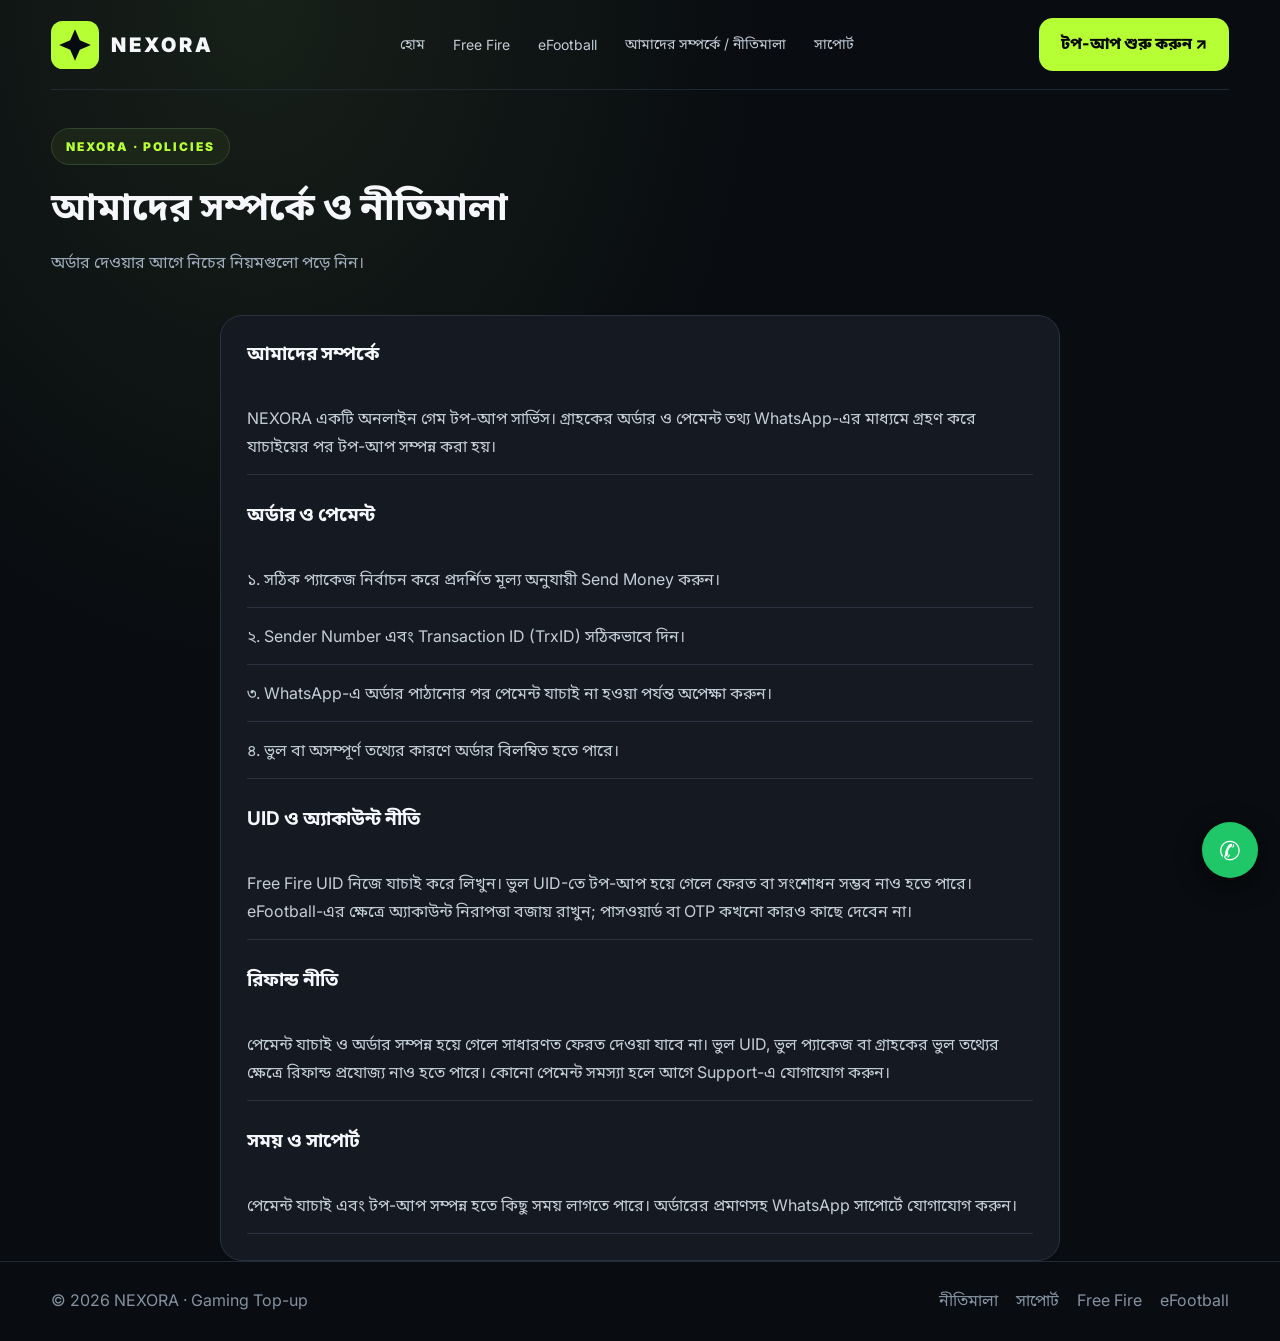
<file: about.html>
<!DOCTYPE html><html lang="bn"><head><meta charset="UTF-8"><meta name="viewport" content="width=device-width,initial-scale=1"><meta name="theme-color" content="#090c10"><title>নীতিমালা | NEXORA</title><link rel="stylesheet" href="assets/style.css"></head><body><header class="container nav"><a class="brand" href="index.html"><div class="brandmark"><img src="assets/nexora-icon.svg" alt="NEXORA" width="48"></div><span>NEXORA</span></a><nav id="navlinks" class="navlinks"><a href="index.html">হোম</a><a href="freefire.html">Free Fire</a><a href="efootball.html">eFootball</a><a href="about.html">আমাদের সম্পর্কে / নীতিমালা</a><a href="contact.html">সাপোর্ট</a></nav><a class="nav-cta" href="freefire.html">টপ-আপ শুরু করুন ↗</a><button id="mobileMenu" class="mobile-menu" aria-label="মেনু">☰</button></header><main class="container"><div class="page-head"><span class="eyebrow">NEXORA · POLICIES</span><h1>আমাদের সম্পর্কে ও নীতিমালা</h1><p class="subtext">অর্ডার দেওয়ার আগে নিচের নিয়মগুলো পড়ে নিন।</p></div><div class="panel wide"><h2>আমাদের সম্পর্কে</h2><p class="policy-section">NEXORA একটি অনলাইন গেম টপ-আপ সার্ভিস। গ্রাহকের অর্ডার ও পেমেন্ট তথ্য WhatsApp-এর মাধ্যমে গ্রহণ করে যাচাইয়ের পর টপ-আপ সম্পন্ন করা হয়।</p><h2 style="margin-top:28px">অর্ডার ও পেমেন্ট</h2><div class="policy-section">১. সঠিক প্যাকেজ নির্বাচন করে প্রদর্শিত মূল্য অনুযায়ী Send Money করুন।</div><div class="policy-section">২. Sender Number এবং Transaction ID (TrxID) সঠিকভাবে দিন।</div><div class="policy-section">৩. WhatsApp-এ অর্ডার পাঠানোর পর পেমেন্ট যাচাই না হওয়া পর্যন্ত অপেক্ষা করুন।</div><div class="policy-section">৪. ভুল বা অসম্পূর্ণ তথ্যের কারণে অর্ডার বিলম্বিত হতে পারে।</div><h2 style="margin-top:28px">UID ও অ্যাকাউন্ট নীতি</h2><div class="policy-section">Free Fire UID নিজে যাচাই করে লিখুন। ভুল UID-তে টপ-আপ হয়ে গেলে ফেরত বা সংশোধন সম্ভব নাও হতে পারে। eFootball-এর ক্ষেত্রে অ্যাকাউন্ট নিরাপত্তা বজায় রাখুন; পাসওয়ার্ড বা OTP কখনো কারও কাছে দেবেন না।</div><h2 style="margin-top:28px">রিফান্ড নীতি</h2><div class="policy-section">পেমেন্ট যাচাই ও অর্ডার সম্পন্ন হয়ে গেলে সাধারণত ফেরত দেওয়া যাবে না। ভুল UID, ভুল প্যাকেজ বা গ্রাহকের ভুল তথ্যের ক্ষেত্রে রিফান্ড প্রযোজ্য নাও হতে পারে। কোনো পেমেন্ট সমস্যা হলে আগে Support-এ যোগাযোগ করুন।</div><h2 style="margin-top:28px">সময় ও সাপোর্ট</h2><div class="policy-section">পেমেন্ট যাচাই এবং টপ-আপ সম্পন্ন হতে কিছু সময় লাগতে পারে। অর্ডারের প্রমাণসহ WhatsApp সাপোর্টে যোগাযোগ করুন।</div></div></main><footer class="footer"><div class="container footer-row"><span>© 2026 NEXORA · Gaming Top-up</span><div class="footer-links"><a href="about.html">নীতিমালা</a><a href="contact.html">সাপোর্ট</a><a href="freefire.html">Free Fire</a><a href="efootball.html">eFootball</a></div></div></footer><a class="floating-support" href="https://wa.me/8801873918440?text=NEXORA%20support%20chai" target="_blank" aria-label="WhatsApp Support">✆</a><script src="assets/app.js"></script></body></html>
</file>
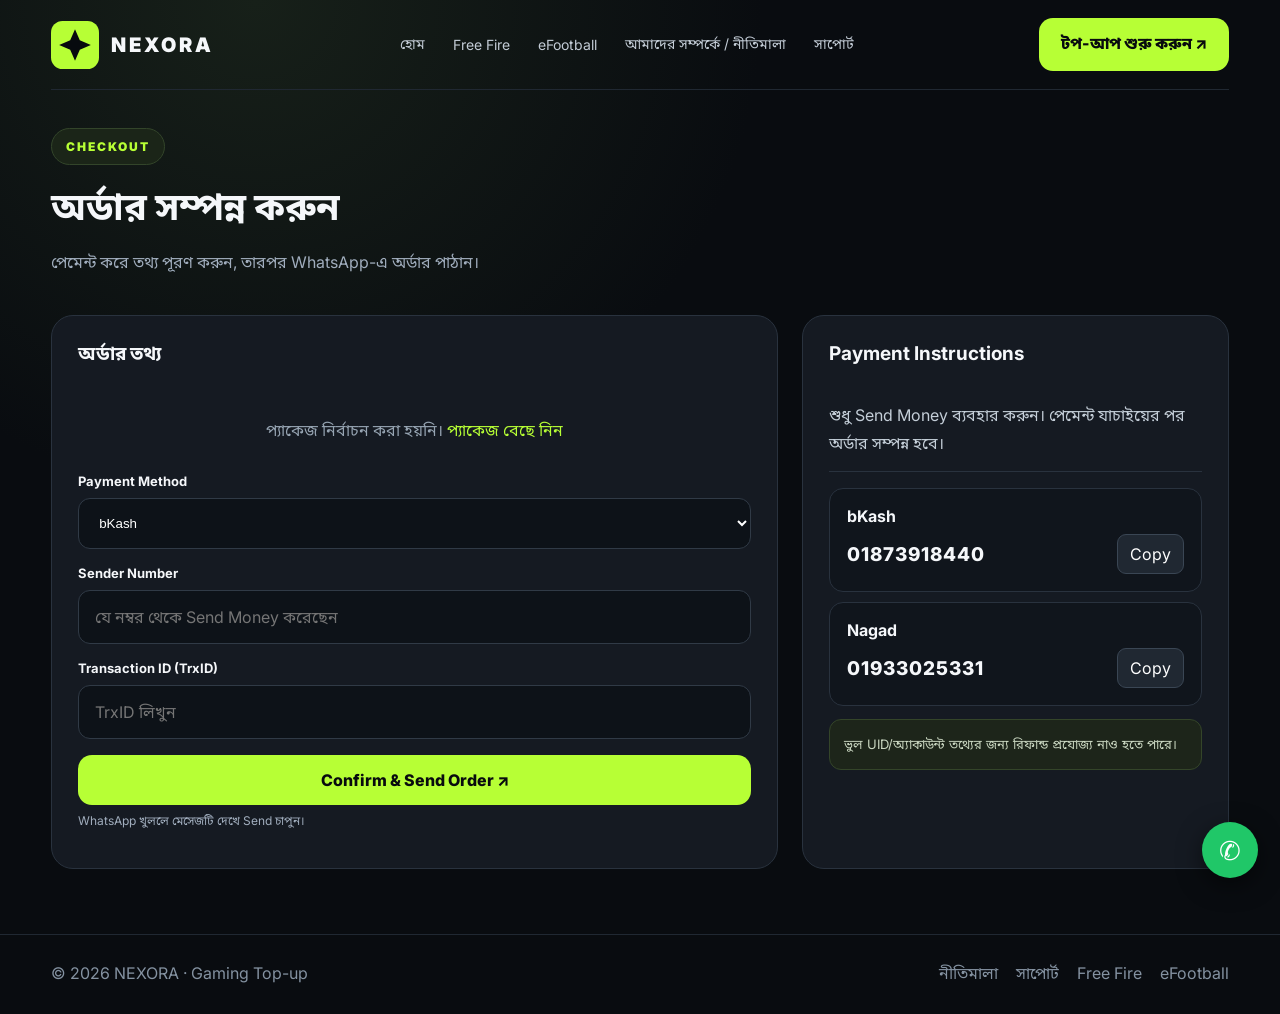
<file: checkout.html>
<!DOCTYPE html><html lang="bn"><head><meta charset="UTF-8"><meta name="viewport" content="width=device-width,initial-scale=1"><meta name="theme-color" content="#090c10"><title>Checkout | NEXORA</title><link rel="stylesheet" href="assets/style.css"></head><body><header class="container nav"><a class="brand" href="index.html"><div class="brandmark"><img src="assets/nexora-icon.svg" alt="NEXORA" width="48"></div><span>NEXORA</span></a><nav id="navlinks" class="navlinks"><a href="index.html">হোম</a><a href="freefire.html">Free Fire</a><a href="efootball.html">eFootball</a><a href="about.html">আমাদের সম্পর্কে / নীতিমালা</a><a href="contact.html">সাপোর্ট</a></nav><a class="nav-cta" href="freefire.html">টপ-আপ শুরু করুন ↗</a><button id="mobileMenu" class="mobile-menu" aria-label="মেনু">☰</button></header><main class="container"><div class="page-head"><span class="eyebrow">CHECKOUT</span><h1>অর্ডার সম্পন্ন করুন</h1><p class="subtext">পেমেন্ট করে তথ্য পূরণ করুন, তারপর WhatsApp-এ অর্ডার পাঠান।</p></div><div class="page-grid"><section class="panel"><h2>অর্ডার তথ্য</h2><div id="orderSummary" class="empty-msg">অর্ডার তথ্য লোড হচ্ছে…</div><div class="field"><label>Payment Method</label><select id="checkoutPayment"><option>bKash</option><option>Nagad</option></select></div><div id="paymentNumbers"></div><div class="field"><label>Sender Number</label><input id="senderNumber" placeholder="যে নম্বর থেকে Send Money করেছেন"></div><div class="field"><label>Transaction ID (TrxID)</label><input id="trxid" placeholder="TrxID লিখুন"></div><button class="btn block" id="sendOrder">Confirm & Send Order ↗</button><p class="hint">WhatsApp খুললে মেসেজটি দেখে Send চাপুন।</p></section><aside class="panel"><h2>Payment Instructions</h2><p class="policy-section">শুধু Send Money ব্যবহার করুন। পেমেন্ট যাচাইয়ের পর অর্ডার সম্পন্ন হবে।</p><div class="payment-card"><strong>bKash</strong><div class="copy-row"><span class="number">01873918440</span><button class="copy-btn" data-copy-text="01873918440">Copy</button></div></div><div class="payment-card"><strong>Nagad</strong><div class="copy-row"><span class="number">01933025331</span><button class="copy-btn" data-copy-text="01933025331">Copy</button></div></div><p class="notice">ভুল UID/অ্যাকাউন্ট তথ্যের জন্য রিফান্ড প্রযোজ্য নাও হতে পারে।</p></aside></div></main><footer class="footer"><div class="container footer-row"><span>© 2026 NEXORA · Gaming Top-up</span><div class="footer-links"><a href="about.html">নীতিমালা</a><a href="contact.html">সাপোর্ট</a><a href="freefire.html">Free Fire</a><a href="efootball.html">eFootball</a></div></div></footer><a class="floating-support" href="https://wa.me/8801873918440?text=NEXORA%20support%20chai" target="_blank" aria-label="WhatsApp Support">✆</a><script src="assets/app.js"></script></body></html>
</file>
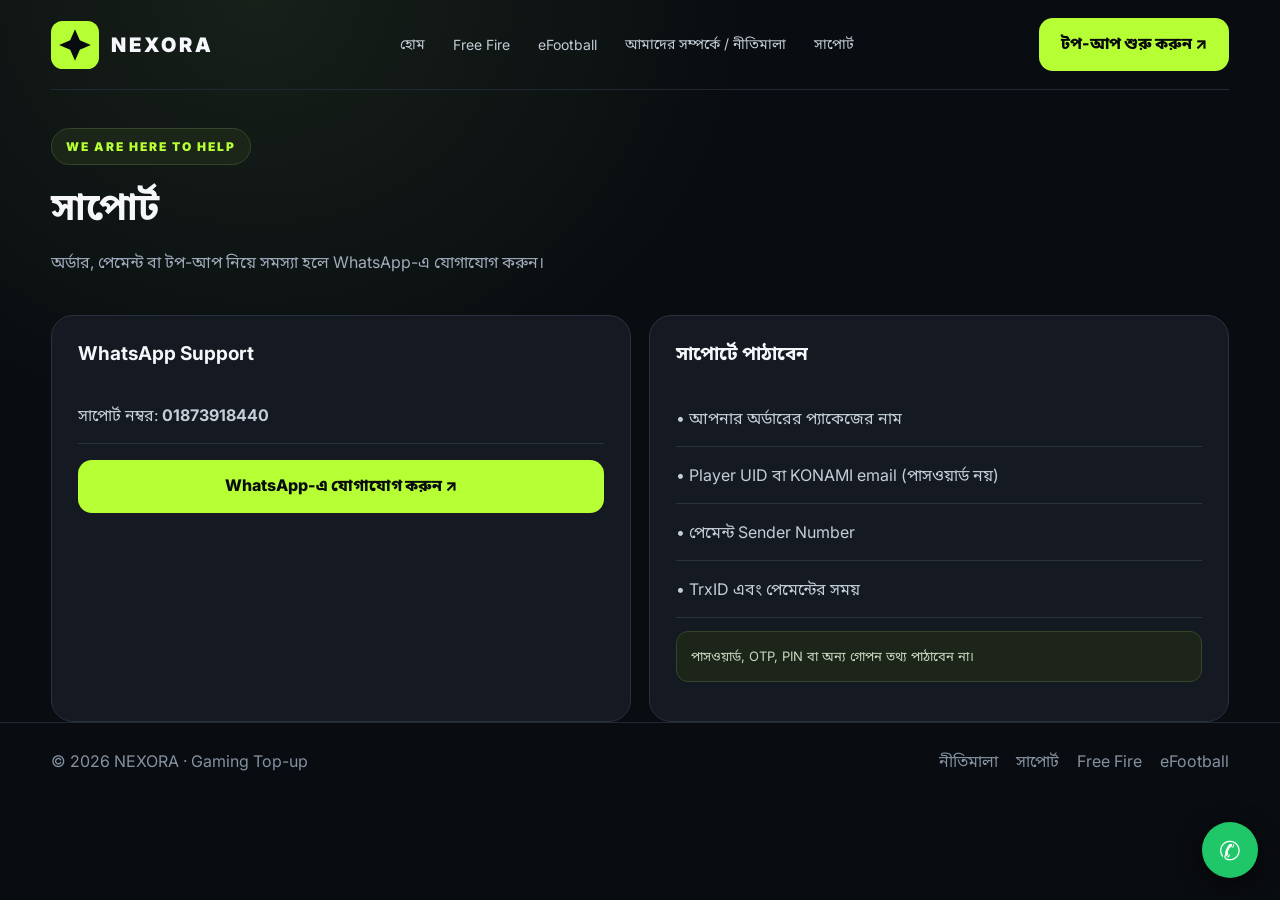
<file: contact.html>
<!DOCTYPE html><html lang="bn"><head><meta charset="UTF-8"><meta name="viewport" content="width=device-width,initial-scale=1"><meta name="theme-color" content="#090c10"><title>সাপোর্ট | NEXORA</title><link rel="stylesheet" href="assets/style.css"></head><body><header class="container nav"><a class="brand" href="index.html"><div class="brandmark"><img src="assets/nexora-icon.svg" alt="NEXORA" width="48"></div><span>NEXORA</span></a><nav id="navlinks" class="navlinks"><a href="index.html">হোম</a><a href="freefire.html">Free Fire</a><a href="efootball.html">eFootball</a><a href="about.html">আমাদের সম্পর্কে / নীতিমালা</a><a href="contact.html">সাপোর্ট</a></nav><a class="nav-cta" href="freefire.html">টপ-আপ শুরু করুন ↗</a><button id="mobileMenu" class="mobile-menu" aria-label="মেনু">☰</button></header><main class="container"><div class="page-head"><span class="eyebrow">WE ARE HERE TO HELP</span><h1>সাপোর্ট</h1><p class="subtext">অর্ডার, পেমেন্ট বা টপ-আপ নিয়ে সমস্যা হলে WhatsApp-এ যোগাযোগ করুন।</p></div><div class="contact-grid"><section class="panel"><h2>WhatsApp Support</h2><p class="policy-section">সাপোর্ট নম্বর: <strong>01873918440</strong></p><a class="btn block" href="https://wa.me/8801873918440?text=Assalamu%20alaikum%2C%20NEXORA%20support%20chai" target="_blank">WhatsApp-এ যোগাযোগ করুন ↗</a></section><section class="panel"><h2>সাপোর্টে পাঠাবেন</h2><div class="policy-section">• আপনার অর্ডারের প্যাকেজের নাম</div><div class="policy-section">• Player UID বা KONAMI email (পাসওয়ার্ড নয়)</div><div class="policy-section">• পেমেন্ট Sender Number</div><div class="policy-section">• TrxID এবং পেমেন্টের সময়</div><p class="notice">পাসওয়ার্ড, OTP, PIN বা অন্য গোপন তথ্য পাঠাবেন না।</p></section></div></main><footer class="footer"><div class="container footer-row"><span>© 2026 NEXORA · Gaming Top-up</span><div class="footer-links"><a href="about.html">নীতিমালা</a><a href="contact.html">সাপোর্ট</a><a href="freefire.html">Free Fire</a><a href="efootball.html">eFootball</a></div></div></footer><a class="floating-support" href="https://wa.me/8801873918440?text=NEXORA%20support%20chai" target="_blank" aria-label="WhatsApp Support">✆</a><script src="assets/app.js"></script></body></html>
</file>
<file: assets/style.css>
@import url('https://fonts.googleapis.com/css2?family=Inter:wght@400;500;600;700;800;900&family=Noto+Sans+Bengali:wght@400;500;600;700&display=swap');
:root{--bg:#090c10;--panel:#151a22;--panel2:#10151c;--line:#29323e;--muted:#a0adbd;--white:#f5f7fa;--lime:#b7ff35;--lime2:#9ce927;--red:#e21348}*{box-sizing:border-box}body{margin:0;background:radial-gradient(ellipse at 20% 0%,#172019 0,transparent 35%),var(--bg);color:var(--white);font-family:Inter,'Noto Sans Bengali',sans-serif;min-height:100vh}a{color:inherit;text-decoration:none}button,input{font:inherit}.container{width:min(1180px,92%);margin:auto}.nav{display:flex;align-items:center;justify-content:space-between;gap:20px;min-height:90px;border-bottom:1px solid #202832}.brand{display:flex;align-items:center;gap:12px;font-weight:900;letter-spacing:3px;font-size:20px}.brandmark{width:48px;height:48px}.navlinks{display:flex;gap:28px;align-items:center;color:#c3ccd6;font-size:14px}.navlinks a:hover,.navlinks a.active{color:var(--lime)}.nav-cta,.btn{background:var(--lime);color:#080b0e;font-weight:800;border:0;border-radius:14px;padding:15px 22px;display:inline-flex;align-items:center;justify-content:center;gap:8px;cursor:pointer;transition:.18s}.btn:hover,.nav-cta:hover{background:#c9ff69;transform:translateY(-1px)}.btn.secondary{background:#202832;color:white;border:1px solid #34404d}.btn.block{width:100%}.mobile-menu{display:none;background:#18212a;border:1px solid var(--line);color:white;border-radius:10px;padding:9px}.hero{padding:58px 0 34px}.hero-grid{display:grid;grid-template-columns:1.15fr .85fr;gap:32px;align-items:center}.eyebrow{display:inline-flex;align-items:center;gap:8px;color:var(--lime);font-size:12px;letter-spacing:2px;font-weight:900;background:#1b2518;border:1px solid #33452a;border-radius:30px;padding:10px 14px}.hero h1{font-size:clamp(42px,6.5vw,78px);line-height:.99;letter-spacing:-4px;margin:24px 0 18px;font-weight:900}.hero h1 em{font-style:normal;color:var(--lime)}.lead{font-size:17px;line-height:1.8;color:#b7c2ce;max-width:590px}.hero-actions{display:flex;gap:12px;margin-top:28px;flex-wrap:wrap}.hero-art{min-height:340px;border:1px solid #29323d;border-radius:28px;background:linear-gradient(135deg,#17211a,#121821 55%,#252c22);display:flex;align-items:center;justify-content:center;position:relative;overflow:hidden}.hero-art:before{content:'';position:absolute;width:280px;height:280px;background:var(--lime);filter:blur(110px);opacity:.13}.hero-word{font-weight:900;font-size:clamp(28px,4vw,48px);letter-spacing:4px;position:relative;text-align:center}.hero-word small{display:block;font-size:12px;color:var(--lime);letter-spacing:5px;margin-top:12px}.section{padding:36px 0 64px}.section-head{margin-bottom:24px}.section-head h2{font-size:32px;margin:12px 0}.section-head p,.subtext{color:var(--muted)}.game-grid{display:grid;grid-template-columns:repeat(2,1fr);gap:22px}.game-card{background:var(--panel);border:1px solid var(--line);border-radius:22px;overflow:hidden;transition:.2s}.game-card:hover{border-color:#7fb52c;transform:translateY(-3px)}.game-cover{height:180px;background:linear-gradient(135deg,#17261b,#10151d);display:flex;align-items:center;justify-content:center;overflow:hidden}.game-cover.football{background:linear-gradient(135deg,#101a2b,#17202a)}.game-logo{width:78%;max-height:115px;object-fit:contain}.card-body{padding:22px}.card-title-row{display:flex;align-items:center;justify-content:space-between;gap:12px}.card-title-row h3{margin:0;font-size:23px}.status{color:var(--lime);border:1px solid #354b25;background:#1a2517;border-radius:30px;padding:6px 10px;font-size:10px;font-weight:900;letter-spacing:1px}.card-body p{color:var(--muted);line-height:1.65;min-height:44px}.trust-grid{display:grid;grid-template-columns:repeat(3,1fr);gap:16px}.trust{background:var(--panel);border:1px solid var(--line);padding:22px;border-radius:18px}.trust .icon{color:var(--lime);font-size:22px}.trust strong{display:block;margin:12px 0}.trust p{color:var(--muted);line-height:1.6;font-size:14px}.page-head{padding:38px 0 24px}.page-head h1{font-size:38px;margin:18px 0 12px;display:flex;align-items:center;gap:14px;flex-wrap:wrap}.page-game-logo{height:54px;max-width:220px;object-fit:contain;vertical-align:middle}.page-grid{display:grid;grid-template-columns:1.45fr .85fr;gap:24px;padding-bottom:65px}.steps{display:grid;gap:18px}.panel{background:var(--panel);border:1px solid var(--line);border-radius:22px;padding:26px}.panel h2{font-size:19px;margin:0 0 22px}.step-title{display:flex;align-items:center;gap:12px;font-size:20px;margin:0 0 22px}.step-num{width:35px;height:35px;background:var(--lime);color:#080b0e;display:grid;place-items:center;border-radius:10px;font-weight:900}.field{margin-bottom:16px}.field label{display:block;font-weight:700;font-size:13px;margin-bottom:9px}.field input,.field select{width:100%;background:#0d1218;border:1px solid #303a46;border-radius:12px;color:white;padding:16px;outline:none}.field input:focus{border-color:var(--lime);box-shadow:0 0 0 2px #b7ff3520}.hint{color:var(--muted);font-size:12px;margin-top:8px}.package-grid{display:grid;grid-template-columns:repeat(3,1fr);gap:12px}.package{background:#10151c;border:1px solid #303a46;border-radius:15px;padding:18px 12px;text-align:center;cursor:pointer;color:white;transition:.16s;min-height:116px}.package:hover{border-color:#8abf36}.package.selected{border-color:var(--lime);background:#202b19;box-shadow:0 0 0 1px var(--lime)}.pack-amount{font-weight:800;color:#fff;line-height:1.4}.pack-price{font-weight:900;color:var(--lime);font-size:19px;margin:8px 0}.pack-note{color:#8d9aa8;font-size:11px}.tabs{display:flex;gap:8px;flex-wrap:wrap;margin-bottom:16px}.tab{background:#0e141b;border:1px solid var(--line);border-radius:10px;color:#cbd4de;padding:10px 13px;cursor:pointer}.tab.active{background:#25331c;border-color:var(--lime);color:var(--lime)}.summary-row{display:flex;justify-content:space-between;gap:14px;padding:15px 0;border-bottom:1px solid #2b333e;color:var(--muted);font-size:14px}.summary-row strong{color:white;text-align:right}.summary-total{border:0;padding-top:22px;font-size:16px}.summary-total strong{font-size:25px;color:var(--lime)}.notice{background:#1d251a;border:1px solid #344529;border-radius:12px;padding:14px;color:#c9d6c0;font-size:13px;line-height:1.6}.payment-card{background:#10151c;border:1px solid var(--line);padding:17px;border-radius:14px;margin:10px 0}.payment-card strong{display:block;margin-bottom:8px}.copy-row{display:flex;align-items:center;justify-content:space-between;gap:12px}.copy-row .number{font-size:19px;font-weight:800;letter-spacing:1px}.copy-btn{border:1px solid #3a4654;background:#202832;color:white;border-radius:9px;padding:9px 12px;cursor:pointer}.footer{border-top:1px solid #202832;padding:28px 0;color:#8492a1}.footer-row{display:flex;justify-content:space-between;gap:20px;flex-wrap:wrap}.footer-links{display:flex;gap:18px;flex-wrap:wrap}.floating-support{position:fixed;right:22px;bottom:22px;width:56px;height:56px;border-radius:50%;background:#20c768;display:grid;place-items:center;color:white;font-size:26px;box-shadow:0 7px 24px #0008;z-index:10}.policy-section{padding:14px 0;border-bottom:1px solid var(--line);line-height:1.75;color:#c4ced8}.contact-grid{display:grid;grid-template-columns:repeat(2,1fr);gap:18px}.disabled{opacity:.45;pointer-events:none}.label-pill{font-size:11px;color:#a6b4c2}.wide{max-width:840px;margin:auto}.empty-msg{color:#96a4b2;text-align:center;padding:30px}.select-help{font-size:13px;color:#95a3b1;margin:0 0 16px}
@media(max-width:850px){.navlinks{display:none;position:absolute;left:4%;right:4%;top:82px;background:#151a22;border:1px solid var(--line);border-radius:16px;padding:18px;z-index:9;flex-direction:column;align-items:stretch;gap:16px}.navlinks.open{display:flex}.mobile-menu{display:block}.nav-cta{display:none}.hero-grid,.page-grid{grid-template-columns:1fr}.hero-art{min-height:220px}.page-grid aside{order:2}.package-grid{grid-template-columns:repeat(2,1fr)}.trust-grid{grid-template-columns:1fr}.game-grid{grid-template-columns:1fr}.contact-grid{grid-template-columns:1fr}.hero h1{letter-spacing:-2px}.page-head h1{font-size:30px}.panel{padding:20px}}
@media(max-width:430px){.package-grid{grid-template-columns:repeat(2,1fr)}.package{padding:14px 9px;min-height:106px}.container{width:91%}.panel{padding:17px}.hero-actions .btn{width:100%}}
</file>
